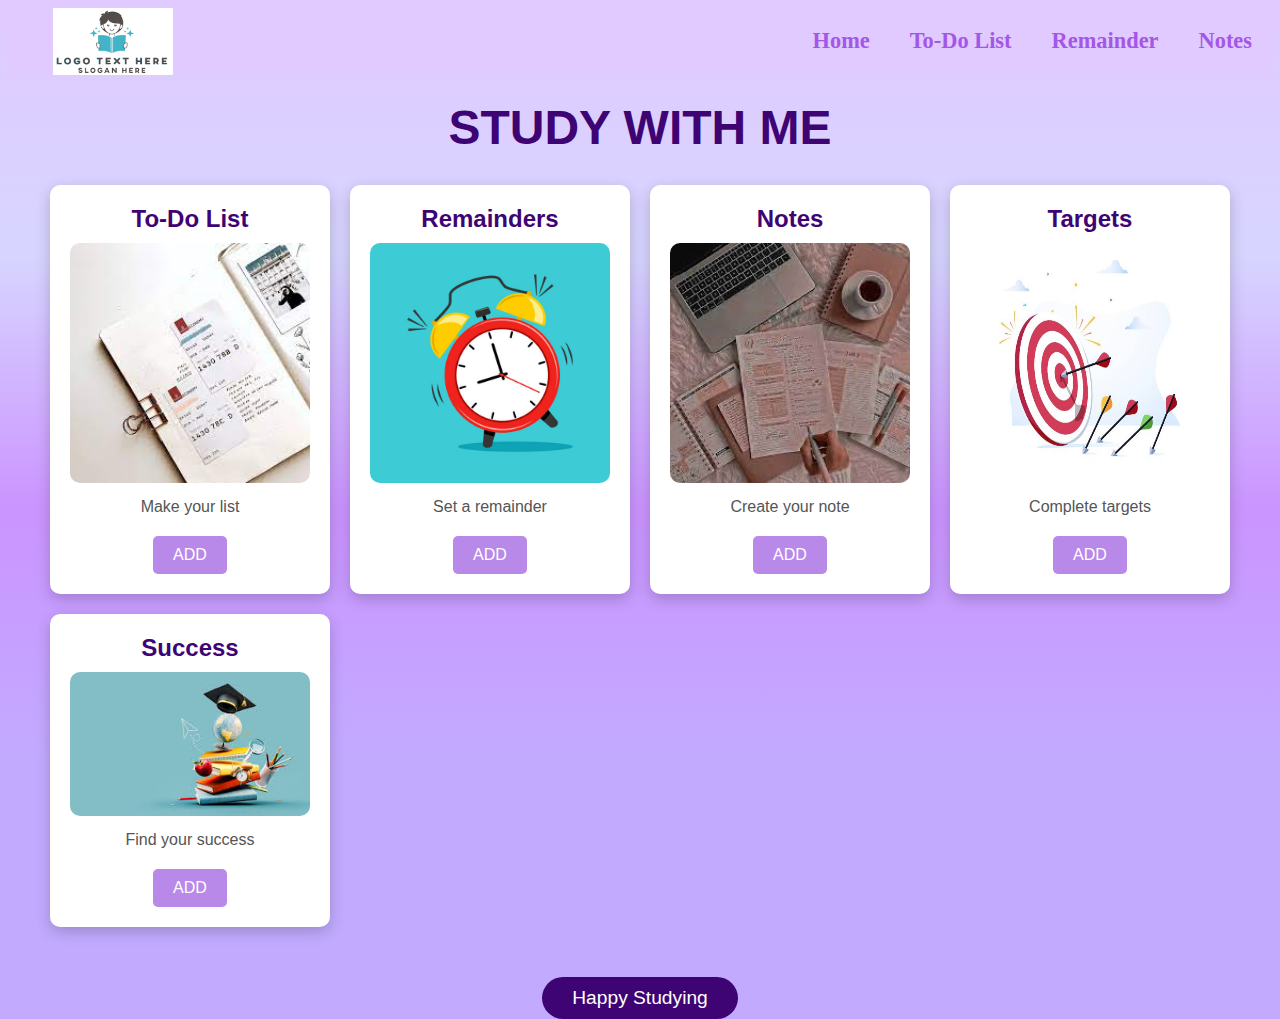
<file: pages/index.html>
<html>
  <head>
    <title>Study Schedule App</title>
    <link rel="stylesheet" href="style.css" />
  </head>

  <body>
    <iframe
      src="../components/NavBar.html"
      width="100%"
      height="100"
      frameborder=""
    ></iframe>

    <h1>STUDY WITH ME</h1>

    <div class="sections-container">
      <div class="section">
        <h2>To-Do List</h2>
        <img src="../assets/to-do.jpeg" alt="To-Do List" />
        <p>Make your list</p>
        <a href=To-Do.html><button onclick="addItem()">ADD</button></a>
      </div>

      <div class="section">
        <h2>Remainders</h2>
        <img src="../assets/remainder.jpg" alt="Remainders" />
        <p>Set a remainder</p>
        <a href="remainder.html"><button onclick="addItem()">ADD</button></a>
      </div>

      <div class="section">
        <h2>Notes</h2>
        <img src="../assets/notes.jpeg" alt="Notes" />
        <p>Create your note</p>
        <a href=note.html><button onclick="addItem()">ADD</button></a>
      </div>

      <div class="section">
        <h2>Targets</h2>
        <img src="../assets/target.jpg" alt="Targets" />
        <p>Complete targets</p>
        <a href="#"><button onclick="addItem()">ADD</button></a>
      </div>

      <div class="section">
        <h2>Success</h2>
        <img src="../assets/success.jpeg" alt="Success" />
        <p>Find your success</p>
        <a href="#"><button onclick="addItem()">ADD</button></a>
      </div>
    </div>

    <div class="footer">
      <button>Happy Studying</button>
    </div>
  </body>

  <script>
    function addItem() {
      alert("We are readt to add your details!");
    }
  </script>

</html>
</file>
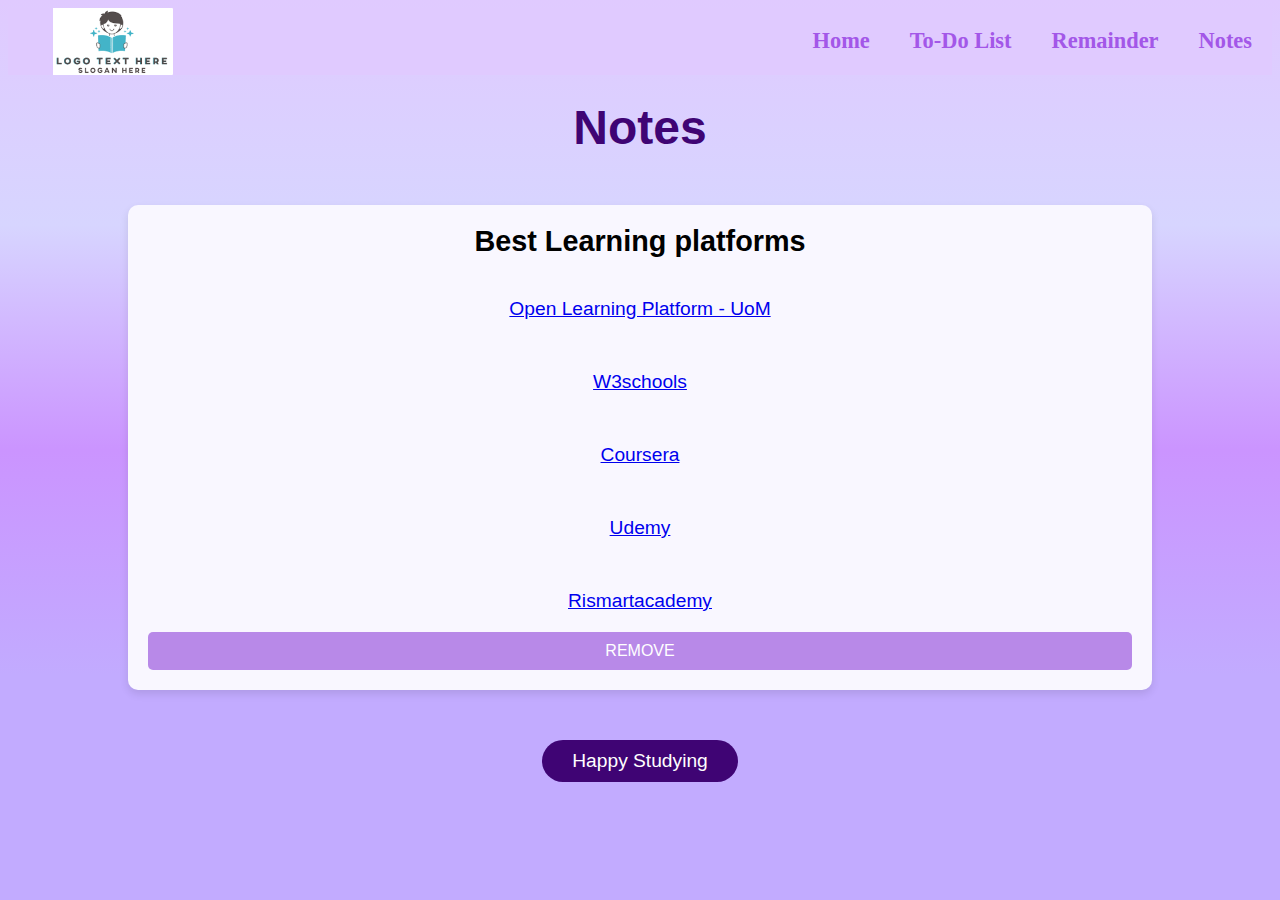
<file: pages/note.html>
<html>
  <head>
    <title>Study Schedule App</title>
    <link rel="stylesheet" href="style.css" />
  </head>

  <body>
    <iframe
      src="../components/NavBar.html"
      width="100%"
      height="100"
      frameborder=""
    ></iframe>

    <h1>Notes</h1>
    <div class="note-section">
        
            <div class="note">
              <h2>Best Learning platforms</h2>

              <a href=https://open.uom.lk>Open Learning Platform - UoM</a>
              <a href=https://www.w3schools.com>W3schools</a>
              <a href=https://www.coursera.org> Coursera</a>
              <a href=https://www.udemy.com> Udemy</a>
              <a href=https://rismartacademy.com> Rismartacademy</a>

            <button>REMOVE</button>
              
            </div>
          </div>
    
    <div class="footer">
      <button>Happy Studying</button>
    </div>
  </body>
</html>
</file>
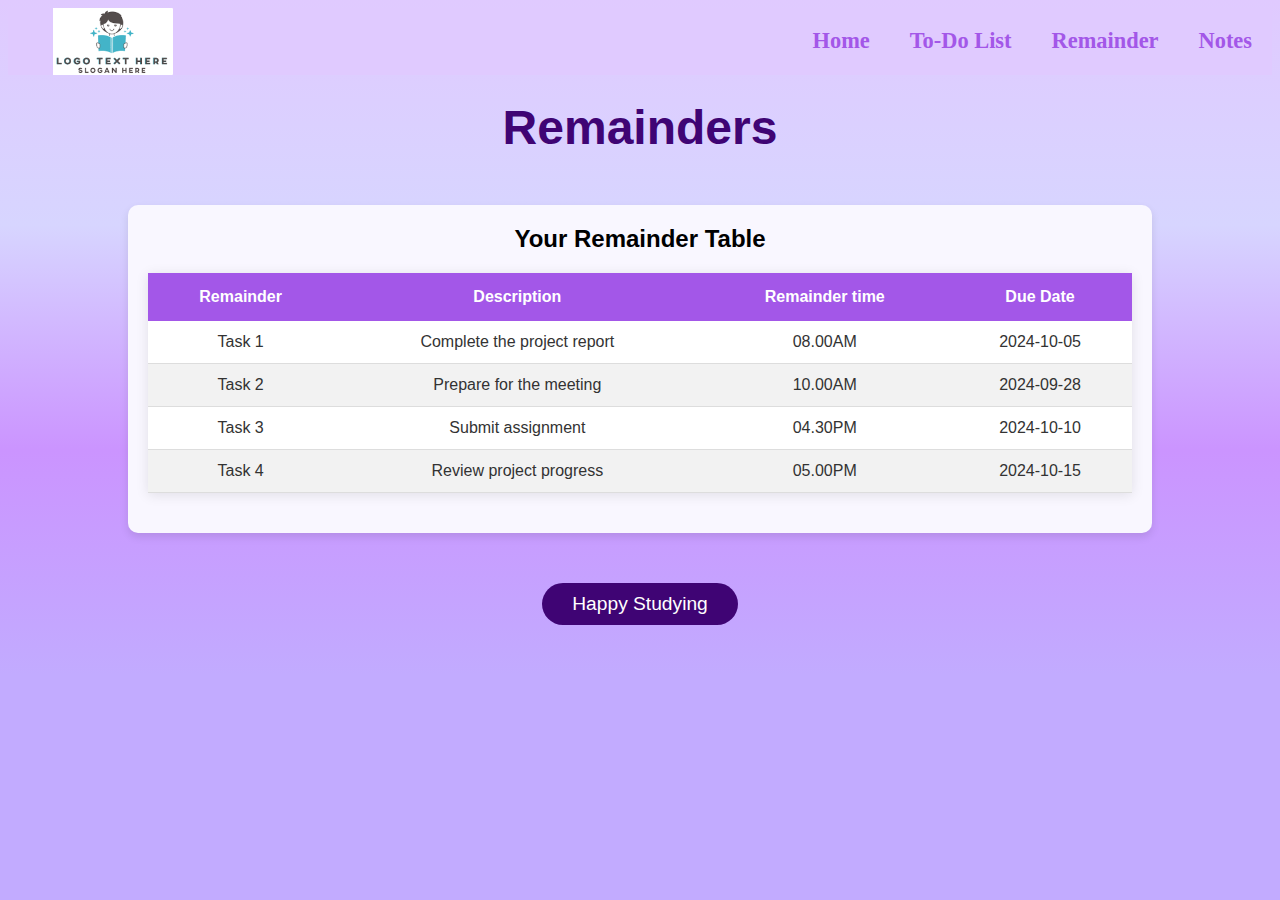
<file: pages/remainder.html>
<html>
  <head>
    <title>Study Schedule App</title>
    <link rel="stylesheet" href="style.css" />
  </head>

  <body>
    <iframe
      src="../components/NavBar.html"
      width="100%"
      height="100"
      frameborder=""
    ></iframe>

    <h1>Remainders</h1>
    <div class="table-container">
        <h2>Your Remainder Table</h2>
        <table>
          <thead>
            <tr>
              <th>Remainder</th>
              <th>Description</th>
              <th>Remainder time</th>
              <th>Due Date</th>
            </tr>
          </thead>
          <tbody>
            <tr>
              <td>Task 1</td>
              <td>Complete the project report</td>
              <td>08.00AM</td>
              <td>2024-10-05</td>
            </tr>
            <tr>
              <td>Task 2</td>
              <td>Prepare for the meeting</td>
              <td>10.00AM</td>
              <td>2024-09-28</td>
            </tr>
            <tr>
              <td>Task 3</td>
              <td>Submit assignment</td>
              <td>04.30PM</td>
              <td>2024-10-10</td>
            </tr>
            <tr>
              <td>Task 4</td>
              <td>Review project progress</td>
              <td>05.00PM</td>
              <td>2024-10-15</td>
            </tr>
          </tbody>
        </table>
      </div>
      
    
    <div class="footer">
      <button>Happy Studying</button>
    </div>
  </body>
</html>
</file>
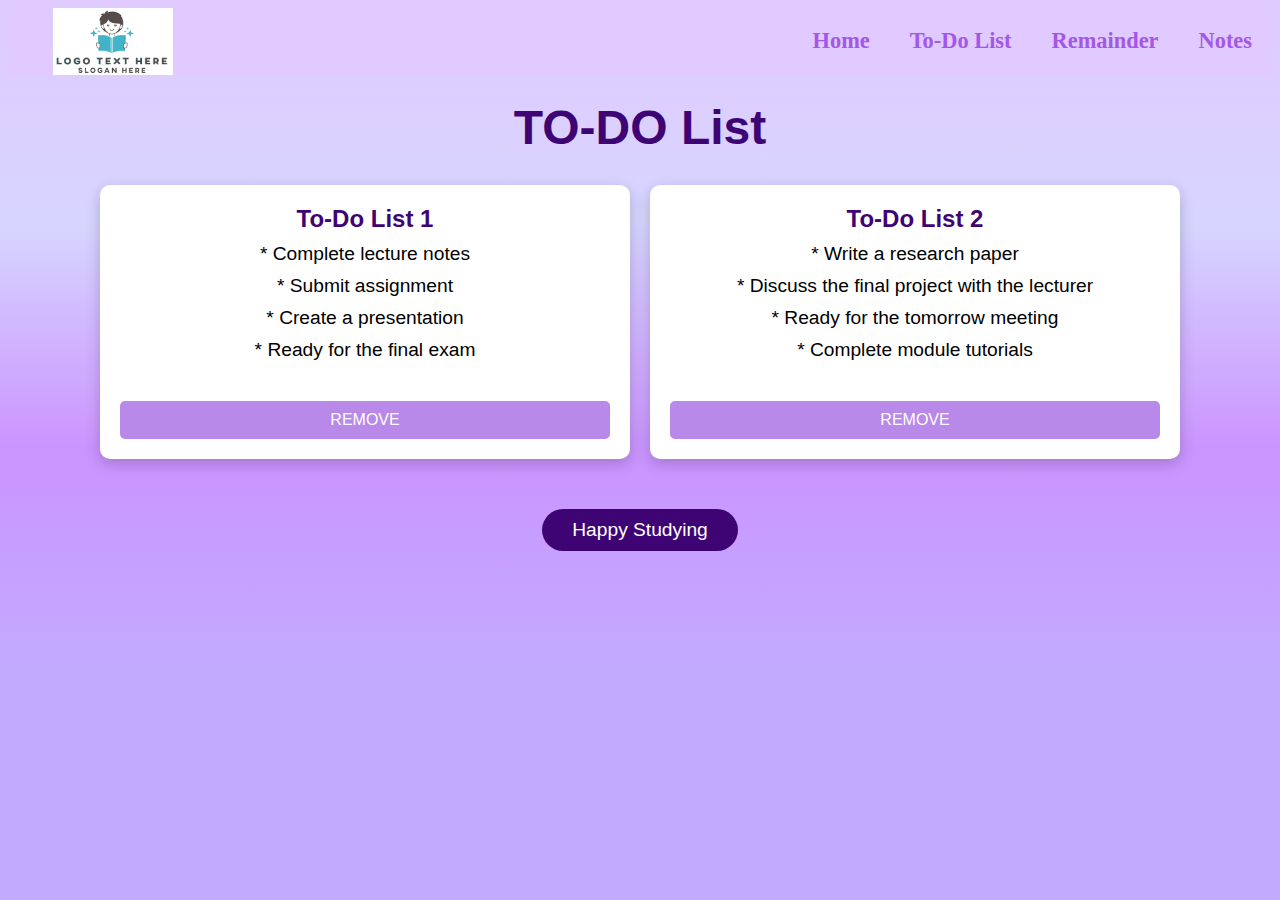
<file: pages/To-Do.html>
<html>
  <head>
    <title>Study Schedule App</title>
    <link rel="stylesheet" href="style.css" />
  </head>

  <body>
    <iframe
      src="../components/NavBar.html"
      width="100%"
      height="100"
      frameborder=""
    ></iframe>

    <h1>TO-DO List</h1>
    <div class="To-Do_section">
        
            <div class="To-Do">
              <h2>To-Do List 1</h2>
              <ul>
                <li>* Complete lecture notes</li>
                <li>* Submit assignment</li>
                <li>* Create a presentation</li>
                <li>* Ready for the final exam</li>
              </ul>
            <button>REMOVE</button>
              
            </div>
            <div class="TO-DO">
              <h2>To-Do List 2</h2>
              <ul>
                <li>* Write a research paper</li>
                <li>* Discuss the final project with the lecturer</li>
                <li>* Ready for the tomorrow meeting</li>
                <li>* Complete module tutorials</li>
              </ul>
              <button>REMOVE</button>
            </div>
          </div>
    
    <div class="footer">
      <button>Happy Studying</button>
    </div>
  </body>
</html>
</file>
<file: pages/style.css>
* {
    margin: 0;
    padding: 0;
    box-sizing: border-box;
  }
  
  body {
    font-family: 'Arial', sans-serif;
    background: linear-gradient(to bottom, #e0caff, #D7D5FF, #cb94ff, #C2ABFF, #C2ABFF);
    padding: 0;
    margin: 0;
    text-align: center;
  }
  
  h1 {
    font-size: 3rem;
    color: #3f0474;
    margin-top: 0px;
  }

  .sections-container {
    display: grid;
    grid-template-columns: repeat(auto-fit, minmax(250px, 1fr));
    gap: 20px;
    padding: 0 50px;
    margin-top: 30px;
  }
  
  .section {
    background-color: white;
    text-align: center;
    padding: 20px;
    border-radius: 10px;
    box-shadow: 0 5px 15px rgba(0, 0, 0, 0.2);
    transition: transform 0.3s ease;
    display: flex;
    flex-direction: column;
    justify-content: space-between;
  }

  .section:hover {
    transform: translateY(-10px);
  }
 
  .section img {
    width: 100%;
    height: 100%;
    border-radius: 10px;
    margin-bottom: 15px;
  }
  
  .section h2 {
    font-size: 1.5rem;
    color: #3f0474;
    margin-bottom: 10px;
  }

  .section p {
    font-size: 1rem;
    color: #555;
    margin-bottom: 20px;
  }

  .section a button {
    background-color: #b889e8;
    border: none;
    border-radius: 5px;
    padding: 10px 20px;
    font-size: 1rem;
    color: white;
    cursor: pointer;
    transition: background-color 0.3s ease;
  }
  
  .section a button:hover {
    background-color: #9d64e5;
  }

  .footer {
    text-align: center;
    margin-top: 50px;
  }
  
  .footer button {
    background-color: #3f0474;
    border: none;
    border-radius: 25px;
    padding: 10px 30px;
    font-size: 1.2rem;
    color: #fff;
    cursor: pointer;
    transition: background-color 0.3s ease;
  }
  
  .footer button:hover {
    background-color: #b47eff;
    transform: scale(2,2);
  }
  
  .To-DO_section {
    display: grid;
    grid-template-columns: repeat(2, 1fr); 
    gap: 20px;
    justify-content: center;
    padding: 0 100px;
    margin-top: 30px;
    color: #3f0474;
  }

  .To-DO {
    background-color: white;
    text-align: center;
    padding: 20px;
    border-radius: 10px;
    box-shadow: 0 5px 15px rgba(0, 0, 0, 0.2);
    transition: transform 0.3s ease;
    display: flex;
    flex-direction: column;
    justify-content: space-between;
  }

  .To-DO:hover {
    transform: translateY(-10px);
  }
  
  .To-DO ul {
    list-style-type: none;
    padding: 10px;
    margin: 0;
  }
  
  .To-DO ul li {
    font-size: 1.2rem;
    color: black;
    margin-bottom: 10px;
  }
  
  .To-DO button {
    background-color: #b889e8;
    border: none;
    border-radius: 5px;
    padding: 10px 20px;
    font-size: 1rem;
    color: white;
    cursor: pointer;
    transition: background-color 0.3s ease;
    margin-top: 20px;
    display: flex;
    justify-content: center;
  }
  
  .To-DO button:hover {
    background-color: #9d64e5;
  }

.table-container {
    width: 80%;
    margin: 50px auto;
    text-align: center;
    background-color: #f9f7ff;
    padding: 20px;
    border-radius: 10px;
    box-shadow: 0 4px 8px rgba(0, 0, 0, 0.1);
  }

  table {
    width: 100%;
    border-collapse: collapse;
    margin: 20px 0;
    font-size: 1rem;
    box-shadow: 0 2px 12px rgba(0, 0, 0, 0.1);
  }
  
  thead tr {
    background-color: #a357e8;
    color: white;
    text-align: left;
    font-weight: bold;
  }
  
  thead th {
    padding: 15px;
    text-align: center;
  }
  
  tbody tr {
    background-color: #fff;
    border-bottom: 1px solid #ddd;
  }
  
  tbody tr:nth-of-type(even) {
    background-color: #f2f2f2;
  }
  
  tbody td {
    padding: 12px 15px;
    text-align: center;
    color: #333;
  }
  
  tbody tr:hover {
    background-color: #f0eaff;
  }

  @media (max-width: 768px) {
    table, thead, tbody, th, td, tr {
      display: block;
      width: 100%;
    }
    
    thead tr {
      position: absolute;
      top: -9999px;
      left: -9999px;
    }
    
    tbody td {
      position: relative;
      padding-left: 50%;
      text-align: left;
    }
    
    tbody td:before {
      content: attr(data-label);
      position: absolute;
      left: 10px;
      font-weight: bold;
      color: #6f1ac0;
    }
  }

  .note-section {
    width: 80%;
    margin: 50px auto;
    text-align: center;
    background-color: #f9f7ff;
    padding: 20px;
    border-radius: 10px;
    box-shadow: 0 4px 8px rgba(0, 0, 0, 0.1);
  }

  .note {
    display: grid;
    grid-template-rows: repeat(5, 1fr); 
    border-radius: 10px;
    margin-bottom: 0px;
    font-size: 1.2rem;
    color: black;
    padding: 0px;
    margin-top: 0px;
  }

  .note-section button {
    background-color: #b889e8;
    border: none;
    border-radius: 5px;
    padding: 10px 20px;
    font-size: 1rem;
    color: white;
    cursor: pointer;
    transition: background-color 0.3s ease;
    margin-top: 20px;
    display: flex;
    justify-content: center;
  }
  
  .note-section button:hover {
    background-color: #9d64e5;
  }

  .note h2{
    margin-bottom: 40px;
  }
</file>
